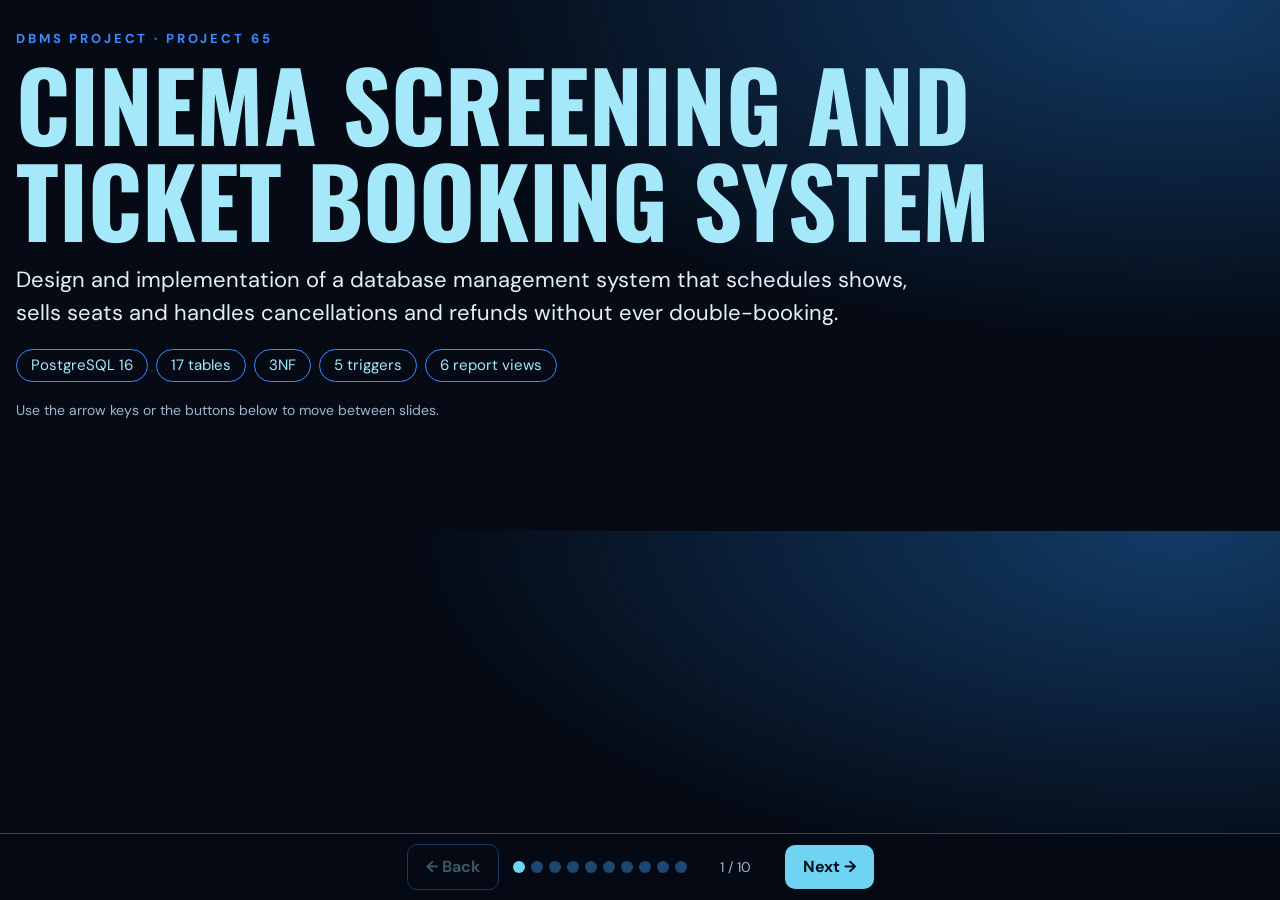
<file: Cinema Booking DBMS.html>
<!doctype html><html><head><meta charset=utf8><meta name=viewport content="width=device-width,initial-scale=1,viewport-fit=cover"><style>:root{color-scheme:light;box-sizing:border-box;padding-top:env(safe-area-inset-top,0px);padding-bottom:env(safe-area-inset-bottom,0px)}html{scroll-padding-top:env(safe-area-inset-top,0px)}body{margin:0;padding:0;font:14px -apple-system,BlinkMacSystemFont,sans-serif;background:#fff;color:#000}img{max-width:100%}[hidden]:not([hidden=until-found i]){display:none!important}</style></head><body>
<title>Cinema Booking DBMS</title>
<link rel="stylesheet" href="https://fonts.googleapis.com/css2?family=Oswald:wght@500;600;700&family=DM+Sans:wght@400;500;700&family=JetBrains+Mono:wght@400;600&display=swap">
<style>
:root{
  --bg:#050A14; --glow:#123B66; --panel:#0B1B30; --panel2:#09162A; --line:#1C4770;
  --text:#E4EFF8; --muted:#9FB6CA; --cyan:#6FD3F2; --pale:#A5E8FA; --blue:#3D8BFF; --ink:#04101F;
  --bad:#FF9A8A; --good:#7EE0B0; --seat:#10294A; --seat-line:#2A5E96;
  --display:'Oswald',Impact,sans-serif; --body:'DM Sans',system-ui,sans-serif; --mono:'JetBrains Mono',ui-monospace,Menlo,Consolas,monospace;
  color-scheme:dark;
}
*{box-sizing:border-box}
body{background:radial-gradient(ellipse at 92% 0%, var(--glow) 0%, transparent 46%), var(--bg);color:var(--text);font:400 16px/1.5 var(--body)}
.wrap{max-width:1320px;margin:0 auto;padding-inline:16px;padding-block:24px 56px}
header{display:flex;flex-wrap:wrap;gap:16px 32px;align-items:flex-end;justify-content:space-between;margin-bottom:20px}
header>div{min-width:0;flex:1 1 420px}
.eyebrow{font:700 13px/1 var(--body);letter-spacing:.22em;text-transform:uppercase;color:var(--blue);margin:0 0 10px}
h1{font:700 clamp(34px,6vw,60px)/1 var(--display);text-transform:uppercase;color:var(--pale);margin:0 0 10px;text-wrap:balance}
header p{margin:0;color:var(--muted);max-width:68ch}
h2{font:600 20px/1.1 var(--display);letter-spacing:.04em;text-transform:uppercase;color:var(--cyan);margin:0 0 12px}
.grid{display:grid;grid-template-columns:minmax(0,1.05fr) minmax(0,1fr);gap:20px;align-items:start}
.col{display:flex;flex-direction:column;gap:20px;min-width:0}
.card{background:var(--panel);border:1px solid var(--line);border-radius:14px;padding:18px;min-width:0}
.hint{color:var(--muted);font-size:14px;margin:10px 0 0}
button,select,input{font:inherit;color:inherit}
.btn{background:var(--cyan);color:var(--ink);border:0;border-radius:10px;padding:10px 18px;font-weight:700;cursor:pointer}
.btn:hover{background:var(--pale)}
.btn.ghost{background:transparent;color:var(--pale);border:1.5px solid var(--blue)}
.btn.ghost:hover{background:#12365C}
.btn.warn{background:transparent;color:var(--bad);border:1.5px solid var(--bad)}
.btn.warn:hover{background:#3A1E22}
:focus-visible{outline:3px solid var(--pale);outline-offset:2px}
label{display:flex;flex-direction:column;gap:4px;font-size:13px;color:var(--muted);letter-spacing:.04em;text-transform:uppercase;min-width:0}
select,input[type=time],input[type=number]{background:var(--panel2);border:1px solid var(--line);border-radius:8px;padding:9px 10px;color:var(--text);min-width:0;width:100%;text-transform:none;letter-spacing:0;font-size:15px}
.row{display:flex;flex-wrap:wrap;gap:12px;align-items:flex-end}
.row>*{flex:1 1 150px}
.row>.btn{flex:0 0 auto}
.chips{display:flex;flex-wrap:wrap;gap:8px}
.chip{background:var(--panel2);border:1.5px solid var(--line);border-radius:10px;padding:8px 12px;cursor:pointer;text-align:left;line-height:1.25}
.chip small{display:block;color:var(--muted);font-size:12.5px}
.chip[aria-pressed=true]{border-color:var(--cyan);background:#12365C}
.chip b{font-weight:700}
/* seat map */
.screenbar{margin:2px 0 12px;text-align:center;font:700 12px/1 var(--body);letter-spacing:.5em;text-transform:uppercase;color:var(--ink);background:var(--cyan);border-radius:6px;padding:7px 0}
.seatrow{display:grid;grid-template-columns:22px repeat(5,minmax(0,1fr)) 14px repeat(5,minmax(0,1fr));gap:5px;align-items:center;margin-bottom:5px}
.rowlab{font:600 12px var(--mono);color:var(--muted)}
.seat{height:36px;min-width:0;padding:0;border-radius:9px 9px 5px 5px;border:2px solid var(--seat-line);background:var(--seat);color:var(--muted);font:600 11px var(--mono);cursor:pointer}
.seat:hover{border-color:var(--pale)}
.seat[aria-pressed=true]{background:var(--blue);border-color:var(--pale);color:var(--ink)}
.seat.booked{background:var(--cyan);border-color:var(--pale);color:var(--ink)}
.legend{display:flex;flex-wrap:wrap;gap:6px 18px;margin-top:10px;font-size:13px;color:var(--muted)}
.legend i{display:inline-block;width:14px;height:14px;border-radius:4px;border:2px solid var(--seat-line);vertical-align:-2px;margin-right:6px;background:var(--seat)}
.legend i.s{background:var(--blue);border-color:var(--pale)}.legend i.b{background:var(--cyan);border-color:var(--pale)}
/* snacks */
.snacks{display:grid;grid-template-columns:repeat(auto-fit,minmax(210px,1fr));gap:8px;margin-top:6px}
.snack{display:flex;align-items:center;gap:10px;background:var(--panel2);border:1px solid var(--line);border-radius:10px;padding:8px 10px}
.snack div:first-child{flex:1;min-width:0;line-height:1.25}
.snack small{color:var(--muted);display:block;font-size:12.5px}
.step{display:flex;align-items:center;gap:6px}
.step button{width:30px;height:30px;border-radius:8px;border:1.5px solid var(--blue);background:transparent;color:var(--pale);font-weight:700;cursor:pointer}
.step output{min-width:22px;text-align:center;font:600 15px var(--mono)}
.summary{margin:14px 0;padding:12px 14px;background:var(--panel2);border:1px dashed var(--line);border-radius:10px;font-size:15px;display:flex;flex-wrap:wrap;gap:6px 18px;justify-content:space-between}
.summary b{color:var(--pale)}
/* cancel */
input[type=range]{width:100%;accent-color:var(--cyan)}
.policy{display:flex;flex-wrap:wrap;gap:6px 18px;margin:8px 0 12px;font-size:14.5px}
.policy b{color:var(--pale)}
.pct{font:700 34px/1 var(--display);color:var(--cyan)}
/* database column */
.stats{display:grid;grid-template-columns:repeat(auto-fit,minmax(120px,1fr));gap:10px}
.stat{background:var(--panel2);border:1px solid var(--line);border-radius:10px;padding:10px 12px}
.stat span{display:block;font-size:12px;letter-spacing:.08em;text-transform:uppercase;color:var(--muted)}
.stat b{display:block;font:700 28px/1.15 var(--display);color:var(--cyan);font-variant-numeric:tabular-nums}
.stat b.neg{color:var(--bad)}
.tabs{display:flex;gap:6px;overflow-x:auto;padding-bottom:8px;margin-bottom:6px}
.tab{flex:0 0 auto;background:transparent;border:1.5px solid var(--line);border-radius:8px;padding:5px 10px;font:600 12.5px var(--mono);color:var(--muted);cursor:pointer;white-space:nowrap}
.tab[aria-selected=true]{background:#12365C;color:var(--pale);border-color:var(--cyan)}
.tablewrap{overflow:auto;max-height:290px;border:1px solid var(--line);border-radius:10px}
table{border-collapse:collapse;width:100%;font:500 13px var(--mono);font-variant-numeric:tabular-nums}
th{position:sticky;top:0;background:#12365C;color:var(--pale);text-align:left;padding:7px 10px;font-weight:600;white-space:nowrap}
td{padding:6px 10px;border-top:1px solid var(--line);white-space:nowrap}
tr.fresh td{animation:fresh 1.6s ease-out}
@keyframes fresh{from{background:#1E5C8E}to{background:transparent}}
td.bad{color:var(--bad)}td.ok{color:var(--good)}
.empty{padding:18px;color:var(--muted);font-family:var(--body);font-size:14px}
.log{background:#030812;border:1px solid var(--line);border-radius:10px;padding:12px 14px;font:400 12.5px/1.55 var(--mono);height:300px;overflow:auto;color:var(--text)}
.log div{white-space:pre-wrap;overflow-wrap:anywhere}
.log .ok{color:var(--good)}.log .bad{color:var(--bad)}.log .dim{color:var(--muted)}
.toast{position:fixed;left:50%;bottom:calc(20px + env(safe-area-inset-bottom,0px));transform:translateX(-50%);max-width:min(560px,calc(100% - 32px));background:var(--panel);border:1.5px solid var(--cyan);border-radius:12px;padding:12px 16px;box-shadow:0 10px 40px #000A;z-index:5;font-size:15px}
.toast.bad{border-color:var(--bad)}
.toast b{margin-right:6px}
@media (max-width:920px){.grid{grid-template-columns:minmax(0,1fr)}}
@media (prefers-reduced-motion:reduce){tr.fresh td{animation:none}}

.deck{min-height:100%}
.slide{display:none;max-width:1320px;margin:0 auto;padding-inline:16px;padding-block:32px 110px}
.slide.on{display:block;animation:in .35s ease}
@keyframes in{from{opacity:0;transform:translateY(8px)}to{opacity:1;transform:none}}
.slide .wrap{padding:0;max-width:none}
.slide h1{font:700 clamp(40px,8vw,96px)/1 var(--display);text-transform:uppercase;color:var(--pale);margin:0 0 16px;text-wrap:balance}
.slide h2.t{font:600 clamp(30px,5vw,56px)/1.05 var(--display);text-transform:uppercase;color:var(--pale);letter-spacing:0;margin:0 0 24px;text-wrap:balance}
h2.mt{font:600 clamp(26px,4vw,44px)/1.05 var(--display);text-transform:uppercase;color:var(--pale);letter-spacing:0;margin:0 0 10px}
.lead{font-size:clamp(17px,2vw,22px);color:var(--text);max-width:62ch;margin:0 0 20px}
.cols{display:grid;grid-template-columns:repeat(auto-fit,minmax(240px,1fr));gap:16px}
.cols .card h3{font:600 22px/1.1 var(--display);text-transform:uppercase;color:var(--text);margin:0 0 8px}
.cols .card p,.cols .card li{color:var(--muted);margin:0}
.cols .card ul{margin:0;padding-left:18px;display:flex;flex-direction:column;gap:6px}
.big{font:700 56px/1 var(--display);color:var(--cyan)}
.lab{color:var(--muted);font-size:15px}
.pill{display:inline-block;border:1.5px solid var(--blue);color:var(--pale);border-radius:99px;padding:4px 14px;margin:0 8px 8px 0;font-size:15px}
.mono{font-family:var(--mono);font-size:14px;color:var(--pale)}
.flow{display:flex;flex-wrap:wrap;gap:10px;align-items:center}
.flow .st{background:var(--panel);border:1px solid var(--line);border-top:4px solid var(--cyan);border-radius:12px;padding:12px 16px;font-weight:700;color:var(--text)}
.flow .ar{color:var(--blue);font-size:22px}
.rt{width:100%;border-collapse:collapse;font-size:15px}
.rt th,.rt td{text-align:left;padding:9px 12px;border-bottom:1px solid var(--line)}
.rt th{color:var(--cyan);font-weight:700;letter-spacing:.06em;text-transform:uppercase;font-size:13px}
.tw{overflow-x:auto}
.bar{position:fixed;left:0;right:0;bottom:0;background:#050A14ee;border-top:1px solid var(--line);display:flex;align-items:center;justify-content:center;gap:14px;padding:10px 16px calc(10px + env(safe-area-inset-bottom,0px));z-index:5;flex-wrap:wrap}
.dots{display:flex;gap:6px;flex-wrap:wrap;justify-content:center}
.dots button{border:0;width:12px;height:12px;border-radius:50%;background:var(--line);cursor:pointer;padding:0}
.dots button.on{background:var(--cyan)}
.cnt{color:var(--muted);font-size:14px;min-width:70px;text-align:center}
.done li{list-style:none}.done{padding:0!important}
.ck{color:var(--cyan);font-weight:700;margin-right:8px}
.nm{color:var(--bad)}

.btn:disabled{opacity:.35;cursor:default}
</style>
<div class="deck"><div class="slide" data-n="0"><p class="eyebrow">DBMS Project · Project 65</p><h1>Cinema Screening and Ticket Booking System</h1><p class="lead">Design and implementation of a database management system that schedules shows, sells seats and handles cancellations and refunds without ever double-booking.</p><div><span class="pill">PostgreSQL 16</span><span class="pill">17 tables</span><span class="pill">3NF</span><span class="pill">5 triggers</span><span class="pill">6 report views</span></div><p class="hint">Use the arrow keys or the buttons below to move between slides.</p></div><div class="slide" data-n="1"><p class="eyebrow">01 · Problem statement</p><h2 class="t">Why a cinema needs a proper database</h2><div class="cols"><div class="card"><h3>The problem</h3><p>Cinemas run many screens, shows and customers at once. Spreadsheets and ad hoc code let two people buy the same seat, schedule two films on one screen at the same time, or refund more than was paid.</p></div><div class="card"><h3>The goal</h3><p>One relational database that stores movies, screens, seats, shows, bookings, payments, snacks, cancellations and refunds, and enforces the rules itself.</p></div><div class="card"><h3>Who uses it</h3><ul><li>Customers booking seats and snacks</li><li>Box-office staff</li><li>Managers reading revenue and occupancy reports</li></ul></div></div></div><div class="slide" data-n="2"><p class="eyebrow">02 · At a glance</p><h2 class="t">What the model consists of</h2><div class="cols"><div class="card"><div class="big">17</div><div class="lab">tables in the schema</div></div><div class="card"><div class="big">5</div><div class="lab">triggers guarding the rules</div></div><div class="card"><div class="big">6</div><div class="lab">report views</div></div><div class="card"><div class="big">8</div><div class="lab">indexes for fast search</div></div></div><p class="hint" style="margin-top:20px">Tables: cinema, screen, seat, movie, screening, customer, staff, concession_item, cancellation_policy, booking, booked_seat, ticket, concession_order, order_item, payment, cancellation, refund.</p></div><div class="slide" data-n="3"><p class="eyebrow">03 · Parts</p><h2 class="t">Five groups of tables</h2><div class="cols"><div class="card"><h3>Venue</h3><p>cinema, screen, seat. Each screen has a fixed seat layout.</p></div><div class="card"><h3>Programme</h3><p>movie, screening. A screening is one movie on one screen at one time.</p></div><div class="card"><h3>Sales</h3><p>customer, booking, booked_seat, ticket, payment.</p></div><div class="card"><h3>Snacks</h3><p>concession_item, concession_order, order_item with limited stock.</p></div><div class="card"><h3>After-sales</h3><p>cancellation_policy, cancellation, refund.</p></div></div></div><div class="slide" data-n="4"><p class="eyebrow">04 · How it works</p><h2 class="t">From booking to refund</h2><div class="flow"><span class="st">Choose show</span><span class="ar">→</span><span class="st">Pick seats</span><span class="ar">→</span><span class="st">Add snacks</span><span class="ar">→</span><span class="st">Pay</span><span class="ar">→</span><span class="st">Tickets issued</span><span class="ar">→</span><span class="st">Cancel (optional)</span><span class="ar">→</span><span class="st">Refund by policy</span></div><p class="lead" style="margin-top:24px">A booking is one transaction: it commits as a whole or rolls back, so data is never half-saved.</p></div><div class="slide" data-n="5"><p class="eyebrow">05 · Business rules</p><h2 class="t">Rules the database enforces</h2><div class="tw"><table class="rt"><tr><th>Rule</th><th>How it is enforced</th></tr><tr><td>One active booking per seat per show</td><td class="mono">ux_active_seat (partial unique index)</td></tr><tr><td>No two shows overlap on a screen</td><td class="mono">ex_screening_no_overlap (EXCLUDE on tsrange)</td></tr><tr><td>Refund never exceeds the policy limit</td><td>Refund trigger</td></tr><tr><td>Snacks cannot exceed stock</td><td>Concession stock trigger</td></tr><tr><td>Booked seats and cancellations are validated</td><td>Validation triggers</td></tr></table></div><h3 style="font:600 22px var(--display);text-transform:uppercase;color:var(--text);margin:24px 0 8px">Refund policy</h3><div class="cols"><div class="card"><div class="big">100%</div><div class="lab">24 hours or more before the show</div></div><div class="card"><div class="big">50%</div><div class="lab">between 2 and 24 hours</div></div><div class="card"><div class="big">0%</div><div class="lab">under 2 hours</div></div></div></div><div class="slide" data-n="6"><p class="eyebrow">06 · Design quality</p><h2 class="t">Clean, safe and fast</h2><div class="cols"><div class="card"><div class="big">3NF</div><p>15 of 17 tables are in strict third normal form. Two keep a documented, deliberate redundancy: screening end time and the screening id in booked seats.</p></div><div class="card"><h3>Constraints</h3><p>Primary and foreign keys, UNIQUE, NOT NULL, CHECK and DEFAULT.</p></div><div class="card"><h3>Indexes</h3><p>Movie title, show time, bookings and payments.</p></div><div class="card"><h3>Transactions</h3><p>Commit as a whole or roll back.</p></div></div></div><div class="slide" data-n="7"><div class="wrap mwrap">
<header>
<div>
<p class="eyebrow">07 · Try it</p>
<h2 class="mt">Live working model</h2>
<p>Book seats, add snacks, schedule shows, cancel and refund. Every action runs the same rules as the PostgreSQL design, and the tables on the right update as you go. Everything runs in your browser on sample data; nothing is saved.</p>
</div>
<button class="btn ghost" id="reset" type="button">Reset sample data</button>
</header>

<div class="grid">
<div class="col">
  <section class="card" aria-labelledby="h-show">
    <h2 id="h-show">1 · Choose a show</h2>
    <div class="chips" id="shows"></div>
  </section>

  <section class="card" aria-labelledby="h-book">
    <h2 id="h-book">2 · Pick seats and pay</h2>
    <div class="row" style="margin-bottom:12px">
      <label for="cust">Customer<select id="cust"></select></label>
      <label for="method">Payment<select id="method"><option>UPI</option><option>CARD</option><option>CASH</option><option>WALLET</option></select></label>
    </div>
    <div class="screenbar">Screen</div>
    <div id="map" role="group" aria-label="Seat map"></div>
    <div class="legend"><span><i></i>Free</span><span><i class="s"></i>Your selection</span><span><i class="b"></i>Booked (click one to try a double booking)</span></div>
    <h2 style="margin-top:18px">Snacks <small style="font:400 13px var(--body);letter-spacing:0;text-transform:none;color:var(--muted)">· stock is limited, try ordering more</small></h2>
    <div class="snacks" id="snacks"></div>
    <div class="summary" id="summary"></div>
    <button class="btn" id="book" type="button">Book and pay</button>
  </section>

  <section class="card" aria-labelledby="h-sched">
    <h2 id="h-sched">3 · Schedule a show</h2>
    <div class="row">
      <label for="s-movie">Movie<select id="s-movie"></select></label>
      <label for="s-screen">Screen<select id="s-screen"></select></label>
      <label for="s-time">Start time<input id="s-time" type="time" value="11:00"></label>
      <label for="s-price">Price (₹)<input id="s-price" type="number" min="1" value="250"></label>
      <button class="btn" id="sched" type="button">Schedule</button>
    </div>
    <p class="hint">Each show blocks its screen for the movie length plus a 15 minute cleaning gap. Try 11:00 on Screen 1: it overlaps the 10:00 show.</p>
  </section>

  <section class="card" aria-labelledby="h-cancel">
    <h2 id="h-cancel">4 · Cancel and refund</h2>
    <div class="row">
      <label for="c-book">Booking<select id="c-book"></select></label>
      <label for="c-hours">Hours before the show: <span id="c-hours-val" style="color:var(--pale);font-weight:700"></span><input id="c-hours" type="range" min="0" max="48" value="30"></label>
    </div>
    <div class="policy" id="policy"></div>
    <div class="row">
      <label for="c-refund">Refund to pay (₹)<input id="c-refund" type="number" min="0" step="0.01"></label>
      <button class="btn warn" id="cancel" type="button">Cancel booking</button>
    </div>
    <p class="hint">Policy: 24 h or more before the show refunds 100%, 2 to 24 h refunds 50%, under 2 h refunds 0%. Set the refund above the limit to see the database refuse it.</p>
  </section>
</div>

<div class="col">
  <section class="card" aria-labelledby="h-stats">
    <h2 id="h-stats">Live figures</h2>
    <div class="stats" id="stats"></div>
  </section>

  <section class="card" aria-labelledby="h-tables">
    <h2 id="h-tables">Database tables</h2>
    <div class="tabs" id="tabs" role="tablist" aria-label="Tables"></div>
    <div class="tablewrap" id="tablewrap" role="tabpanel"></div>
  </section>

  <section class="card" aria-labelledby="h-log">
    <h2 id="h-log">Event log</h2>
    <div class="log" id="log" role="log" aria-live="polite"></div>
    <p class="hint">A failed action is rolled back, so no table changes.</p>
  </section>
</div>
</div>
</div>
<div class="toast" id="toast" hidden></div></div><div class="slide" data-n="8"><p class="eyebrow">08 · Reports</p><h2 class="t">What the model reports</h2><p class="lead">Six ready-made SQL views, so the website can read each report with one query.</p><div><span class="pill">v_show_occupancy</span><span class="pill">v_movie_performance</span><span class="pill">v_screen_utilization</span><span class="pill">v_concession_sales</span><span class="pill">v_cancellation_summary</span><span class="pill">v_daily_revenue</span></div><div class="cols" style="margin-top:20px"><div class="card"><div class="big">6,950</div><div class="lab">gross, INR (sample data)</div></div><div class="card"><div class="big" style="color:var(--bad)">440</div><div class="lab">refunds, INR</div></div><div class="card"><div class="big">6,510</div><div class="lab">net, INR</div></div></div><p class="hint">All figures come from the sample data, not real sales.</p></div><div class="slide" data-n="9"><p class="eyebrow">09 · Status</p><h2 class="t">What is done and what is next</h2><div class="cols"><div class="card"><h3>Done</h3><ul class="done"><li><span class="ck">✓</span>Problem, scope and requirements</li><li><span class="ck">✓</span>ER model with 17 entities</li><li><span class="ck">✓</span>Relational schema in 3NF</li><li><span class="ck">✓</span>PostgreSQL database with sample data</li><li><span class="ck">✓</span>Triggers, indexes and 6 views</li><li><span class="ck">✓</span>16 database tests, all passed</li><li><span class="ck">✓</span>Project report (41 pages)</li></ul></div><div class="card"><h3>In progress</h3><ul><li>Website: scheduling, seat selection, booking and reports</li><li>Application tests and screenshots</li></ul></div><div class="card"><h3>Next</h3><ul><li>Connect the website to the database</li><li>Final demo and report update</li></ul></div></div></div></div>
<div class="bar"><button class="btn ghost" id="pv" type="button">← Back</button><div class="dots" id="dots"></div><span class="cnt" id="cnt"></span><button class="btn" id="nx" type="button">Next →</button></div>
<script>
(function(){
'use strict';
var $=function(s){return document.querySelector(s)};
var MOVIES=[{id:1,title:'Midnight Express',dur:132},{id:2,title:'The Last Monsoon',dur:118},{id:3,title:'Galaxy Rangers',dur:145},{id:4,title:'Laughter Lane',dur:125},{id:5,title:'Code Red',dur:128}];
var SCREENS=[{id:1,name:'Screen 1 (2D)'},{id:2,name:'Screen 2 (IMAX)'}];
var ROWS=['A','B','C','D','E'], PER_ROW=10, TOTAL=ROWS.length*PER_ROW;
var POLICY=[{h:24,p:100},{h:2,p:50},{h:0,p:0}];
var TABS=['booking','booked_seat','ticket','payment','concession_item','order_item','cancellation','refund'];
var db,log,ui,prevLen,toastTimer;

function DbError(m){this.message=m;this.db=true}
function AppError(m){this.message=m;this.db=false}
function pad(n){return String(n).padStart(2,'0')}
function hhmm(m){m=((m%1440)+1440)%1440;return pad(Math.floor(m/60))+':'+pad(m%60)}
function inr(n){return '₹'+Number(n).toLocaleString('en-IN',{minimumFractionDigits:0,maximumFractionDigits:2})}
function f2(n){return Number(n).toFixed(2)}
function movie(id){return MOVIES.find(function(m){return m.id===id})}
function endOf(movieId,start){return start+movie(movieId).dur+15}
function esc(s){return String(s).replace(/[&<>"]/g,function(c){return {'&':'&amp;','<':'&lt;','>':'&gt;','"':'&quot;'}[c]})}

function freshDb(){
  var d={nextId:{show:5,booking:1,bs:1,ticket:1,payment:1,order:1,canc:1,refund:1},
    shows:[
      {id:1,movie:1,screen:1,start:600,price:250,status:'SCHEDULED'},
      {id:2,movie:2,screen:1,start:840,price:220,status:'SCHEDULED'},
      {id:3,movie:3,screen:2,start:1080,price:350,status:'SCHEDULED'},
      {id:4,movie:5,screen:2,start:1290,price:300,status:'SCHEDULED'}],
    customers:[{id:1,name:'Aarav Sharma'},{id:2,name:'Diya Patel'},{id:3,name:'Karthik Rao'},{id:4,name:'Sneha Iyer'}],
    bookings:[],bookedSeats:[],tickets:[],payments:[],orders:[],orderItems:[],cancellations:[],refunds:[],
    items:[{id:1,name:'Salted Popcorn',price:180,stock:5},{id:2,name:'Cola 500 ml',price:120,stock:6},{id:3,name:'Nachos with Cheese',price:190,stock:3},{id:4,name:'Veg Puff',price:80,stock:4},{id:5,name:'Movie Combo',price:420,stock:2}]};
  d.shows.forEach(function(s){s.end=endOf(s.movie,s.start)});
  doBook(d,{cust:1,show:1,seats:['C5','C6'],method:'UPI',snacks:{1:2}},[]);
  doBook(d,{cust:2,show:1,seats:['D1','D2','D3'],method:'CARD',snacks:{}},[]);
  doBook(d,{cust:3,show:3,seats:['E4','E5'],method:'CASH',snacks:{5:1}},[]);
  return d;
}

/* ---------- business rules (mirror the PostgreSQL constraints and triggers) ---------- */
function doBook(d,p,lines){
  var sh=d.shows.find(function(s){return s.id===p.show});
  var snackIds=Object.keys(p.snacks).filter(function(k){return p.snacks[k]>0});
  if(!p.seats.length&&!snackIds.length)throw new AppError('Choose at least one seat or one snack first.');
  lines.push(['BEGIN;','dim']);
  var bookingId=null;
  if(p.seats.length){
    bookingId=d.nextId.booking++;
    d.bookings.push({id:bookingId,cust:p.cust,show:p.show,status:'CONFIRMED',channel:p.method==='CASH'?'counter':'online'});
    lines.push(['INSERT INTO booking (customer_id, screening_id) VALUES ('+p.cust+', '+p.show+');  -- booking '+bookingId]);
    p.seats.forEach(function(seat){
      lines.push(["INSERT INTO booked_seat (booking_id, screening_id, seat) VALUES ("+bookingId+", "+p.show+", '"+seat+"');"]);
      if(d.bookedSeats.some(function(b){return b.show===p.show&&b.seat===seat&&b.status==='BOOKED'}))
        throw new DbError('duplicate key value violates unique constraint "ux_active_seat"');
      var id=d.nextId.bs++;
      d.bookedSeats.push({id:id,booking:bookingId,show:p.show,seat:seat,status:'BOOKED'});
      d.tickets.push({id:d.nextId.ticket++,bs:id,code:'TKT-'+String(id).padStart(6,'0'),seat:seat,price:sh.price,status:'ISSUED'});
    });
    lines.push(['INSERT INTO ticket ... '+p.seats.length+' row(s);  -- one ticket per seat']);
    var amt=p.seats.length*sh.price;
    d.payments.push({id:d.nextId.payment++,booking:bookingId,order:null,amount:amt,method:p.method,status:'SUCCESS'});
    lines.push(['INSERT INTO payment (booking_id, amount, method) VALUES ('+bookingId+', '+f2(amt)+", '"+p.method+"');"]);
  }
  if(snackIds.length){
    var oid=d.nextId.order++;
    d.orders.push({id:oid,booking:bookingId});
    lines.push(['INSERT INTO concession_order (booking_id) VALUES ('+(bookingId||'NULL')+');  -- order '+oid]);
    var total=0;
    snackIds.forEach(function(k){
      var it=d.items.find(function(i){return i.id===+k}),q=p.snacks[k];
      lines.push(['INSERT INTO order_item (order_id, item_id, quantity) VALUES ('+oid+', '+it.id+', '+q+');  -- '+it.name]);
      if(q>it.stock)throw new DbError('new row for relation "concession_item" violates check constraint "concession_item_stock_qty_check"');
      it.stock-=q;total+=q*it.price;
      d.orderItems.push({order:oid,item:it.id,name:it.name,qty:q,price:it.price});
    });
    d.payments.push({id:d.nextId.payment++,booking:null,order:oid,amount:total,method:p.method,status:'SUCCESS'});
    lines.push(['INSERT INTO payment (order_id, amount, method) VALUES ('+oid+', '+f2(total)+", '"+p.method+"');"]);
  }
}
function refundPercent(h){for(var i=0;i<POLICY.length;i++)if(h>=POLICY[i].h)return POLICY[i].p;return 0}
function doCancel(d,p,lines){
  var b=d.bookings.find(function(x){return x.id===p.booking});
  lines.push(['BEGIN;','dim']);
  lines.push(['INSERT INTO cancellation (booking_id) VALUES ('+p.booking+');']);
  if(b.status!=='CONFIRMED')throw new DbError('Booking '+b.id+' is not confirmed and cannot be cancelled');
  if(p.hours<=0)throw new DbError('Booking '+b.id+' cannot be cancelled after the show has started');
  var ids=d.bookedSeats.filter(function(s){return s.booking===b.id});
  d.cancellations.push({id:d.nextId.canc++,booking:b.id,by:'CUSTOMER',hours:p.hours});
  b.status='CANCELLED';
  ids.forEach(function(s){s.status='RELEASED'});
  d.tickets.forEach(function(t){if(ids.some(function(s){return s.id===t.bs}))t.status='VOID'});
  lines.push(['-- trigger: booking '+b.id+' CANCELLED, '+ids.length+' seat(s) RELEASED, '+ids.length+' ticket(s) VOID','dim']);
  var pay=d.payments.find(function(x){return x.booking===b.id});
  if(!(p.refund>=0))throw new DbError('new row for relation "refund" violates check constraint "refund_refund_amount_check"');
  if(p.refund>0){
    lines.push(['INSERT INTO refund (cancellation_id, payment_id, refund_amount) VALUES (..., '+pay.id+', '+f2(p.refund)+');']);
    var limit=Math.round(pay.amount*refundPercent(p.hours))/100;
    if(p.refund>limit+1e-9)throw new DbError('Refund '+f2(p.refund)+' exceeds the permitted limit '+f2(limit)+' (paid '+f2(pay.amount)+', already refunded 0)');
    d.refunds.push({id:d.nextId.refund++,canc:d.cancellations[d.cancellations.length-1].id,payment:pay.id,amount:p.refund,status:'COMPLETED'});
    pay.status='REFUNDED';
  }
}
function doSchedule(d,p,lines){
  var end=endOf(p.movie,p.start);
  lines.push(['BEGIN;','dim']);
  lines.push(["INSERT INTO screening (movie_id, screen_id, start_time, end_time, base_price) VALUES ("+p.movie+", "+p.screen+", '"+hhmm(p.start)+"', '"+hhmm(end)+"', "+f2(p.price)+");"]);
  if(!(p.price>0))throw new DbError('new row for relation "screening" violates check constraint "screening_base_price_check"');
  var clash=d.shows.some(function(s){return s.screen===p.screen&&s.status==='SCHEDULED'&&p.start<s.end&&s.start<end});
  if(clash)throw new DbError('conflicting key value violates exclusion constraint "ex_screening_no_overlap"');
  d.shows.push({id:d.nextId.show++,movie:p.movie,screen:p.screen,start:p.start,end:end,price:p.price,status:'SCHEDULED'});
}

/* ---------- transaction wrapper: commit or roll back everything ---------- */
function txn(fn,okMsg){
  var snap=JSON.stringify(db),lines=[];
  try{
    fn(lines);
    lines.push(['COMMIT;','ok']);
    log=log.concat(lines);
    toast(true,'Saved',okMsg);
    return true;
  }catch(e){
    if(e instanceof DbError||e instanceof AppError){
      db=JSON.parse(snap);
      if(e.db){lines.push(['ERROR:  '+e.message,'bad']);lines.push(['ROLLBACK;  -- nothing was saved','bad']);log=log.concat(lines);toast(false,'Rejected',e.message)}
      else toast(false,'Check your input',e.message);
      return false;
    }
    throw e;
  }
}
function toast(ok,head,msg){
  var t=$('#toast');t.className='toast'+(ok?'':' bad');t.innerHTML='<b>'+esc(head)+':</b>'+esc(msg);t.hidden=false;
  clearTimeout(toastTimer);toastTimer=setTimeout(function(){t.hidden=true},5200);
}

/* ---------- helpers for the UI ---------- */
function showById(id){return db.shows.find(function(s){return s.id===id})}
function custName(id){var c=db.customers.find(function(x){return x.id===id});return c?c.name:'-'}
function bookedSet(showId){var s={};db.bookedSeats.forEach(function(b){if(b.show===showId&&b.status==='BOOKED')s[b.seat]=true});return s}
function snackTotal(){return db.items.reduce(function(t,i){return t+(ui.snacks[i.id]||0)*i.price},0)}

/* ---------- rendering ---------- */
function renderShows(){
  $('#shows').innerHTML=db.shows.map(function(s){
    var m=movie(s.movie),sc=SCREENS.find(function(x){return x.id===s.screen});
    return '<button type="button" class="chip" data-show="'+s.id+'" aria-pressed="'+(s.id===ui.show)+'"><b>'+hhmm(s.start)+'</b> '+esc(m.title)+'<small>'+esc(sc.name)+' · '+inr(s.price)+' · ends '+hhmm(s.end)+'</small></button>';
  }).join('');
}
function renderMap(){
  var booked=bookedSet(ui.show),h='';
  ROWS.forEach(function(r){
    h+='<div class="seatrow"><span class="rowlab">'+r+'</span>';
    for(var n=1;n<=PER_ROW;n++){
      if(n===6)h+='<span></span>';
      var id=r+n,isB=!!booked[id],isS=ui.sel.indexOf(id)>=0;
      h+='<button type="button" class="seat'+(isB?' booked':'')+'" data-seat="'+id+'" aria-pressed="'+isS+'" aria-label="Seat '+id+(isB?', booked':isS?', selected':', free')+'" title="'+id+(isB?' booked':'')+'">'+n+'</button>';
    }
    h+='</div>';
  });
  $('#map').innerHTML=h;
}
function renderSnacks(){
  $('#snacks').innerHTML=db.items.map(function(i){
    var q=ui.snacks[i.id]||0;
    return '<div class="snack"><div>'+esc(i.name)+'<small>'+inr(i.price)+' · stock '+i.stock+'</small></div><div class="step"><button type="button" data-snack="'+i.id+'" data-d="-1" aria-label="Fewer '+esc(i.name)+'">−</button><output>'+q+'</output><button type="button" data-snack="'+i.id+'" data-d="1" aria-label="More '+esc(i.name)+'">+</button></div></div>';
  }).join('');
}
function renderSummary(){
  var sh=showById(ui.show),n=ui.sel.length,t=n*sh.price,s=snackTotal();
  $('#summary').innerHTML='<span>Seats <b>'+(n?ui.sel.slice().sort().join(', '):'none yet')+'</b></span><span>Tickets <b>'+n+' × '+inr(sh.price)+' = '+inr(t)+'</b></span><span>Snacks <b>'+inr(s)+'</b></span><span>Total <b>'+inr(t+s)+'</b></span>';
}
function renderSelects(){
  var cs=$('#cust');cs.innerHTML=db.customers.map(function(c){return '<option value="'+c.id+'">'+esc(c.name)+'</option>'}).join('');cs.value=ui.cust;
  $('#s-movie').innerHTML=MOVIES.map(function(m){return '<option value="'+m.id+'">'+esc(m.title)+' ('+m.dur+' min)</option>'}).join('');
  $('#s-screen').innerHTML=SCREENS.map(function(s){return '<option value="'+s.id+'">'+esc(s.name)+'</option>'}).join('');
}
function renderCancel(keepRefund){
  var sel=$('#c-book'),cur=sel.value;
  sel.innerHTML=db.bookings.map(function(b){var s=showById(b.show);return '<option value="'+b.id+'">#'+b.id+' · '+esc(custName(b.cust))+' · '+hhmm(s.start)+' · '+b.status+'</option>'}).join('')||'<option value="">No bookings</option>';
  if(cur&&db.bookings.some(function(b){return String(b.id)===cur}))sel.value=cur;
  var hrs=+$('#c-hours').value;$('#c-hours-val').textContent=hrs===0?'show started':hrs+' h';
  var b=db.bookings.find(function(x){return String(x.id)===sel.value}),pay=b&&db.payments.find(function(p){return p.booking===b.id});
  var pct=refundPercent(hrs),limit=pay?Math.round(pay.amount*pct)/100:0;
  $('#policy').innerHTML='<span>Refund policy <b class="pct">'+pct+'%</b></span><span>Paid <b>'+(pay?inr(pay.amount):'-')+'</b></span><span>Allowed refund <b>'+inr(limit)+'</b></span>';
  if(!keepRefund)$('#c-refund').value=limit;
}
function renderStats(){
  var booked=db.bookedSeats.filter(function(b){return b.show===ui.show&&b.status==='BOOKED'}).length;
  var gross=db.payments.reduce(function(t,p){return t+p.amount},0),ref=db.refunds.reduce(function(t,r){return t+r.amount},0);
  var tix=db.tickets.filter(function(t){return t.status!=='VOID'}).length;
  $('#stats').innerHTML=
   '<div class="stat"><span>This show</span><b>'+booked+' / '+TOTAL+'</b></div>'+
   '<div class="stat"><span>Occupancy</span><b>'+(100*booked/TOTAL).toFixed(1)+'%</b></div>'+
   '<div class="stat"><span>Live tickets</span><b>'+tix+'</b></div>'+
   '<div class="stat"><span>Gross</span><b>'+inr(gross)+'</b></div>'+
   '<div class="stat"><span>Refunds</span><b class="neg">'+inr(ref)+'</b></div>'+
   '<div class="stat"><span>Net</span><b>'+inr(gross-ref)+'</b></div>';
}
function tableData(name){
  switch(name){
    case 'booking':return {h:['booking_id','customer','screening','channel','status'],r:db.bookings.map(function(b){return [b.id,custName(b.cust),b.show,b.channel,b.status]}),s:4};
    case 'booked_seat':return {h:['id','booking_id','screening','seat','status'],r:db.bookedSeats.map(function(b){return [b.id,b.booking,b.show,b.seat,b.status]}),s:4};
    case 'ticket':return {h:['ticket_id','ticket_code','seat','price','status'],r:db.tickets.map(function(t){return [t.id,t.code,t.seat,f2(t.price),t.status]}),s:4};
    case 'payment':return {h:['payment_id','booking_id','order_id','amount','status'],r:db.payments.map(function(p){return [p.id,p.booking||'NULL',p.order||'NULL',f2(p.amount),p.status]}),s:4};
    case 'concession_item':return {h:['item_id','item_name','unit_price','stock_qty'],r:db.items.map(function(i){return [i.id,i.name,f2(i.price),i.stock]}),s:-1};
    case 'order_item':return {h:['order_id','item','quantity','unit_price'],r:db.orderItems.map(function(o){return [o.order,o.name,o.qty,f2(o.price)]}),s:-1};
    case 'cancellation':return {h:['cancellation_id','booking_id','cancelled_by','hours_before'],r:db.cancellations.map(function(c){return [c.id,c.booking,c.by,c.hours]}),s:-1};
    default:return {h:['refund_id','cancellation_id','payment_id','refund_amount','status'],r:db.refunds.map(function(r){return [r.id,r.canc,r.payment,f2(r.amount),r.status]}),s:4};
  }
}
function renderTabs(){
  $('#tabs').innerHTML=TABS.map(function(t){return '<button type="button" role="tab" class="tab" data-tab="'+t+'" aria-selected="'+(t===ui.tab)+'">'+t+'</button>'}).join('');
}
function renderTable(){
  var d=tableData(ui.tab),prev=prevLen[ui.tab]||0,html='';
  if(!d.r.length){$('#tablewrap').innerHTML='<div class="empty">No rows in '+ui.tab+' yet.</div>';prevLen[ui.tab]=0;return}
  html='<table><thead><tr>'+d.h.map(function(x){return '<th>'+x+'</th>'}).join('')+'</tr></thead><tbody>';
  d.r.forEach(function(row,i){
    html+='<tr'+(i>=prev&&prev>0?' class="fresh"':'')+'>'+row.map(function(c,j){
      var cls='';if(j===d.s){cls=/CANCELLED|VOID|RELEASED/.test(c)?' class="bad"':/CONFIRMED|ISSUED|BOOKED|SUCCESS|COMPLETED/.test(c)?' class="ok"':''}
      return '<td'+cls+'>'+esc(c)+'</td>'}).join('')+'</tr>';
  });
  $('#tablewrap').innerHTML=html+'</tbody></table>';
  prevLen[ui.tab]=d.r.length;
}
function renderLog(){
  var el=$('#log');
  el.innerHTML=log.length?log.slice(-120).map(function(l){return '<div class="'+(l[1]||'')+'">'+esc(l[0])+'</div>'}).join(''):'<div class="dim">-- Actions you take appear here as SQL.</div>';
  el.scrollTop=el.scrollHeight;
}
function renderAll(){
  renderShows();renderMap();renderSnacks();renderSummary();renderSelects();renderCancel();renderStats();renderTabs();renderTable();renderLog();
}

/* ---------- events ---------- */
document.addEventListener('click',function(e){
  var t=e.target.closest('button');if(!t)return;
  if(t.dataset.show){ui.show=+t.dataset.show;ui.sel=[];renderShows();renderMap();renderSummary();renderStats();return}
  if(t.dataset.seat){
    var seat=t.dataset.seat,booked=bookedSet(ui.show);
    if(booked[seat]){
      /* try to book an already booked seat: the database refuses and rolls back */
      txn(function(lines){doBook(db,{cust:ui.cust,show:ui.show,seats:[seat],method:$('#method').value,snacks:{}},lines)},'');
      ui.tab='booked_seat';renderTabs();renderTable();renderLog();return;
    }
    var i=ui.sel.indexOf(seat);if(i>=0)ui.sel.splice(i,1);else ui.sel.push(seat);
    renderMap();renderSummary();return;
  }
  if(t.dataset.snack){var k=+t.dataset.snack,v=(ui.snacks[k]||0)+(+t.dataset.d);ui.snacks[k]=Math.max(0,v);renderSnacks();renderSummary();return}
  if(t.dataset.tab){ui.tab=t.dataset.tab;renderTabs();renderTable();return}
});
$('#cust').addEventListener('change',function(){ui.cust=+this.value});
$('#book').addEventListener('click',function(){
  var seats=ui.sel.slice().sort(),snacks=Object.assign({},ui.snacks);
  var ok=txn(function(lines){doBook(db,{cust:ui.cust,show:ui.show,seats:seats,method:$('#method').value,snacks:snacks},lines)},
    (seats.length?seats.length+' seat(s) booked and tickets issued':'Snack order saved')+'.');
  if(ok){ui.sel=[];ui.snacks={};ui.tab=seats.length?'booking':'order_item'}else{ui.tab='booked_seat'}
  renderAll();
});
$('#sched').addEventListener('click',function(){
  var tm=$('#s-time').value.split(':'),start=tm.length===2?(+tm[0])*60+(+tm[1]):NaN;
  if(isNaN(start)){toast(false,'Check your input','Enter a start time.');return}
  var p={movie:+$('#s-movie').value,screen:+$('#s-screen').value,start:start,price:parseFloat($('#s-price').value)};
  var ok=txn(function(lines){doSchedule(db,p,lines)},'Show scheduled at '+hhmm(start)+'.');
  if(ok)ui.show=db.shows[db.shows.length-1].id,ui.sel=[];
  renderAll();
});
$('#c-book').addEventListener('change',function(){renderCancel()});
$('#c-hours').addEventListener('input',function(){renderCancel()});
$('#cancel').addEventListener('click',function(){
  var id=+$('#c-book').value;if(!id){toast(false,'Check your input','There is no booking to cancel.');return}
  var p={booking:id,hours:+$('#c-hours').value,refund:parseFloat($('#c-refund').value)};
  var ok=txn(function(lines){doCancel(db,p,lines)},'Booking '+id+' cancelled. Seats released and tickets voided.');
  ui.tab=ok?'refund':'cancellation';renderAll();
});
$('#reset').addEventListener('click',function(){init();toast(true,'Reset','Sample data restored.')});

function init(){
  db=freshDb();log=[];prevLen={};
  ui={show:1,cust:4,sel:['B4','B5'],snacks:{2:1},tab:'booking'};
  renderAll();
  TABS.forEach(function(t){prevLen[t]=tableData(t).r.length});
}
init();
})();
</script>
<script>
(function(){
var sl=[].slice.call(document.querySelectorAll('.slide')),cur=0,dots=document.getElementById('dots'),names=['title','problem','glance','parts','flow','rules','quality','model','reports','status'];
sl.forEach(function(s,i){var b=document.createElement('button');b.type='button';b.setAttribute('aria-label','Slide '+(i+1));b.onclick=function(){go(i)};dots.appendChild(b)});
function go(i){cur=Math.max(0,Math.min(sl.length-1,i));sl.forEach(function(s,k){s.classList.toggle('on',k===cur);dots.children[k].classList.toggle('on',k===cur)});document.getElementById('cnt').textContent=(cur+1)+' / '+sl.length;document.getElementById('pv').disabled=cur===0;document.getElementById('nx').disabled=cur===sl.length-1;window.scrollTo(0,0);try{history.replaceState(null,'','#'+names[cur])}catch(e){}}
document.getElementById('pv').onclick=function(){go(cur-1)};document.getElementById('nx').onclick=function(){go(cur+1)};
document.addEventListener('keydown',function(e){var t=e.target.tagName;if(t==='INPUT'||t==='SELECT'||t==='TEXTAREA')return;if(e.key==='ArrowRight'||e.key==='PageDown')go(cur+1);if(e.key==='ArrowLeft'||e.key==='PageUp')go(cur-1)});
var h=(location.hash||'').slice(1),k=names.indexOf(h);go(k>=0?k:0);
})();</script>

</body></html>
</file>
